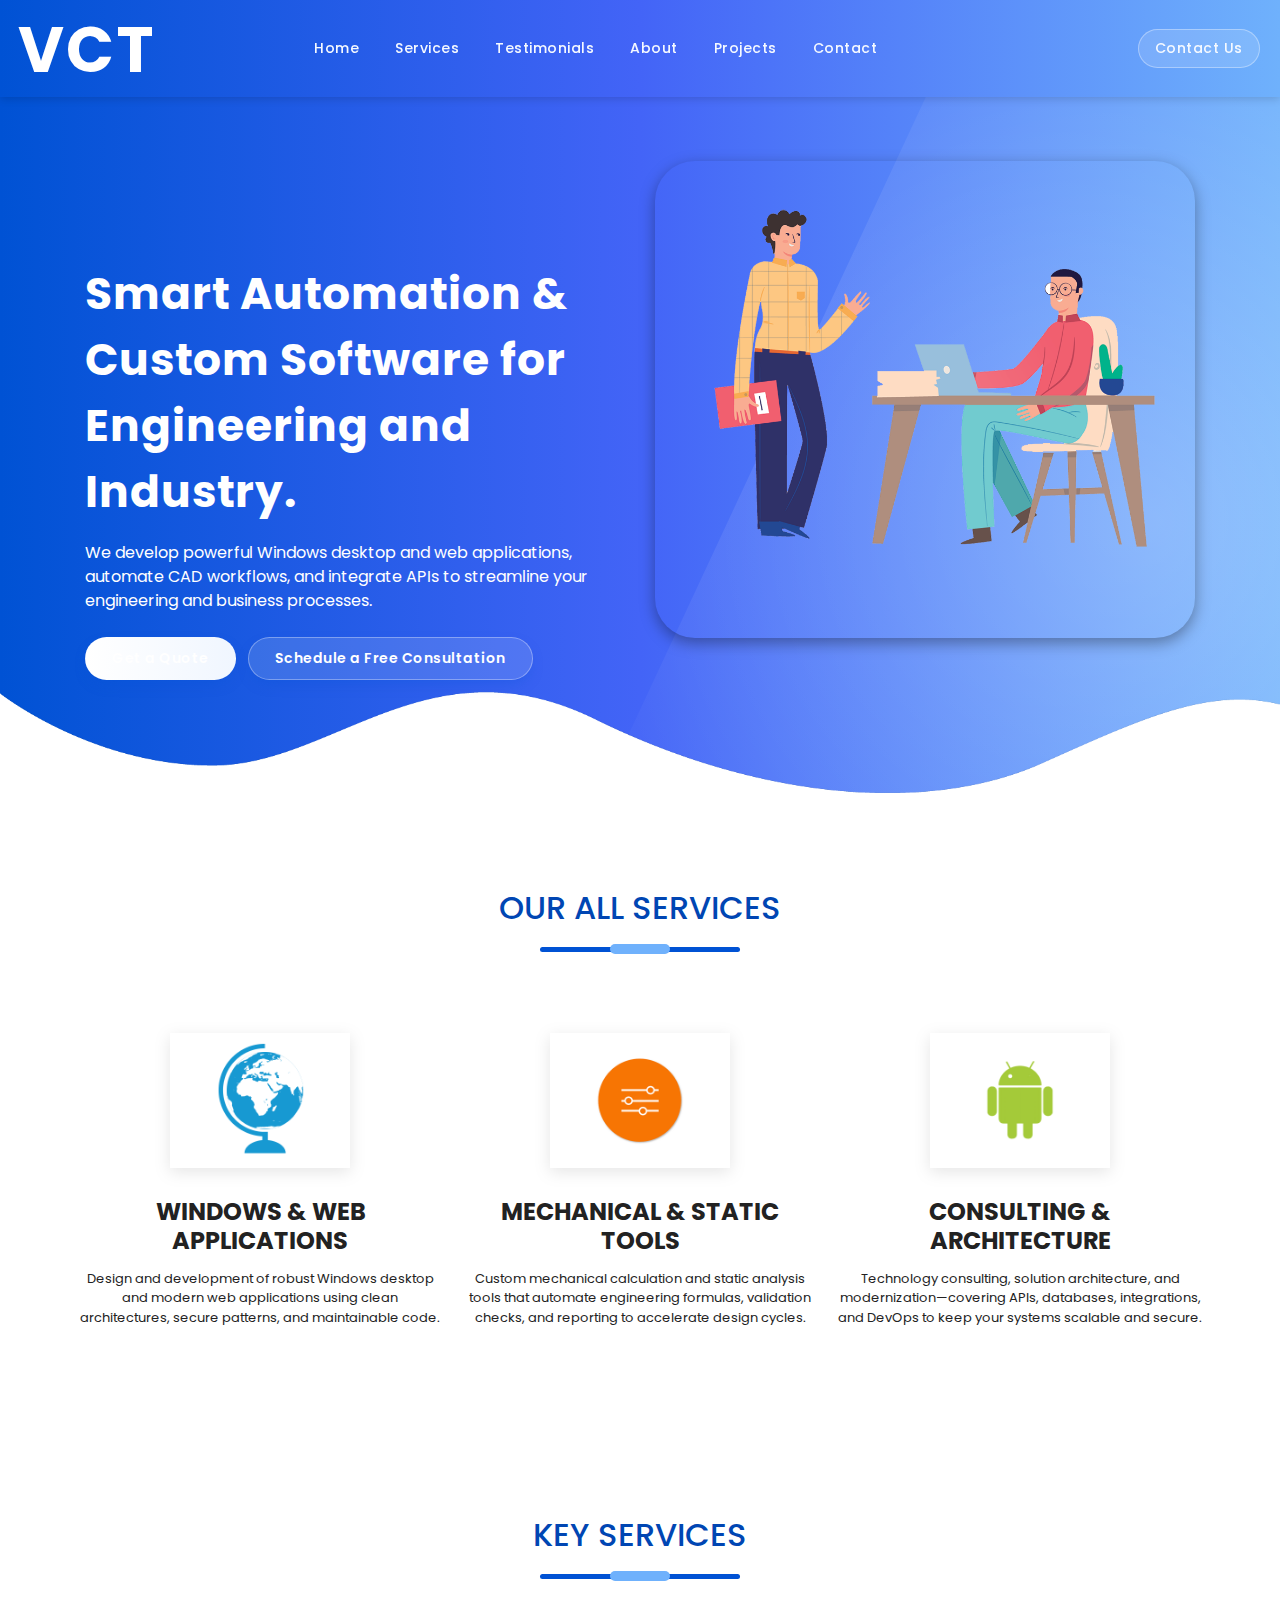
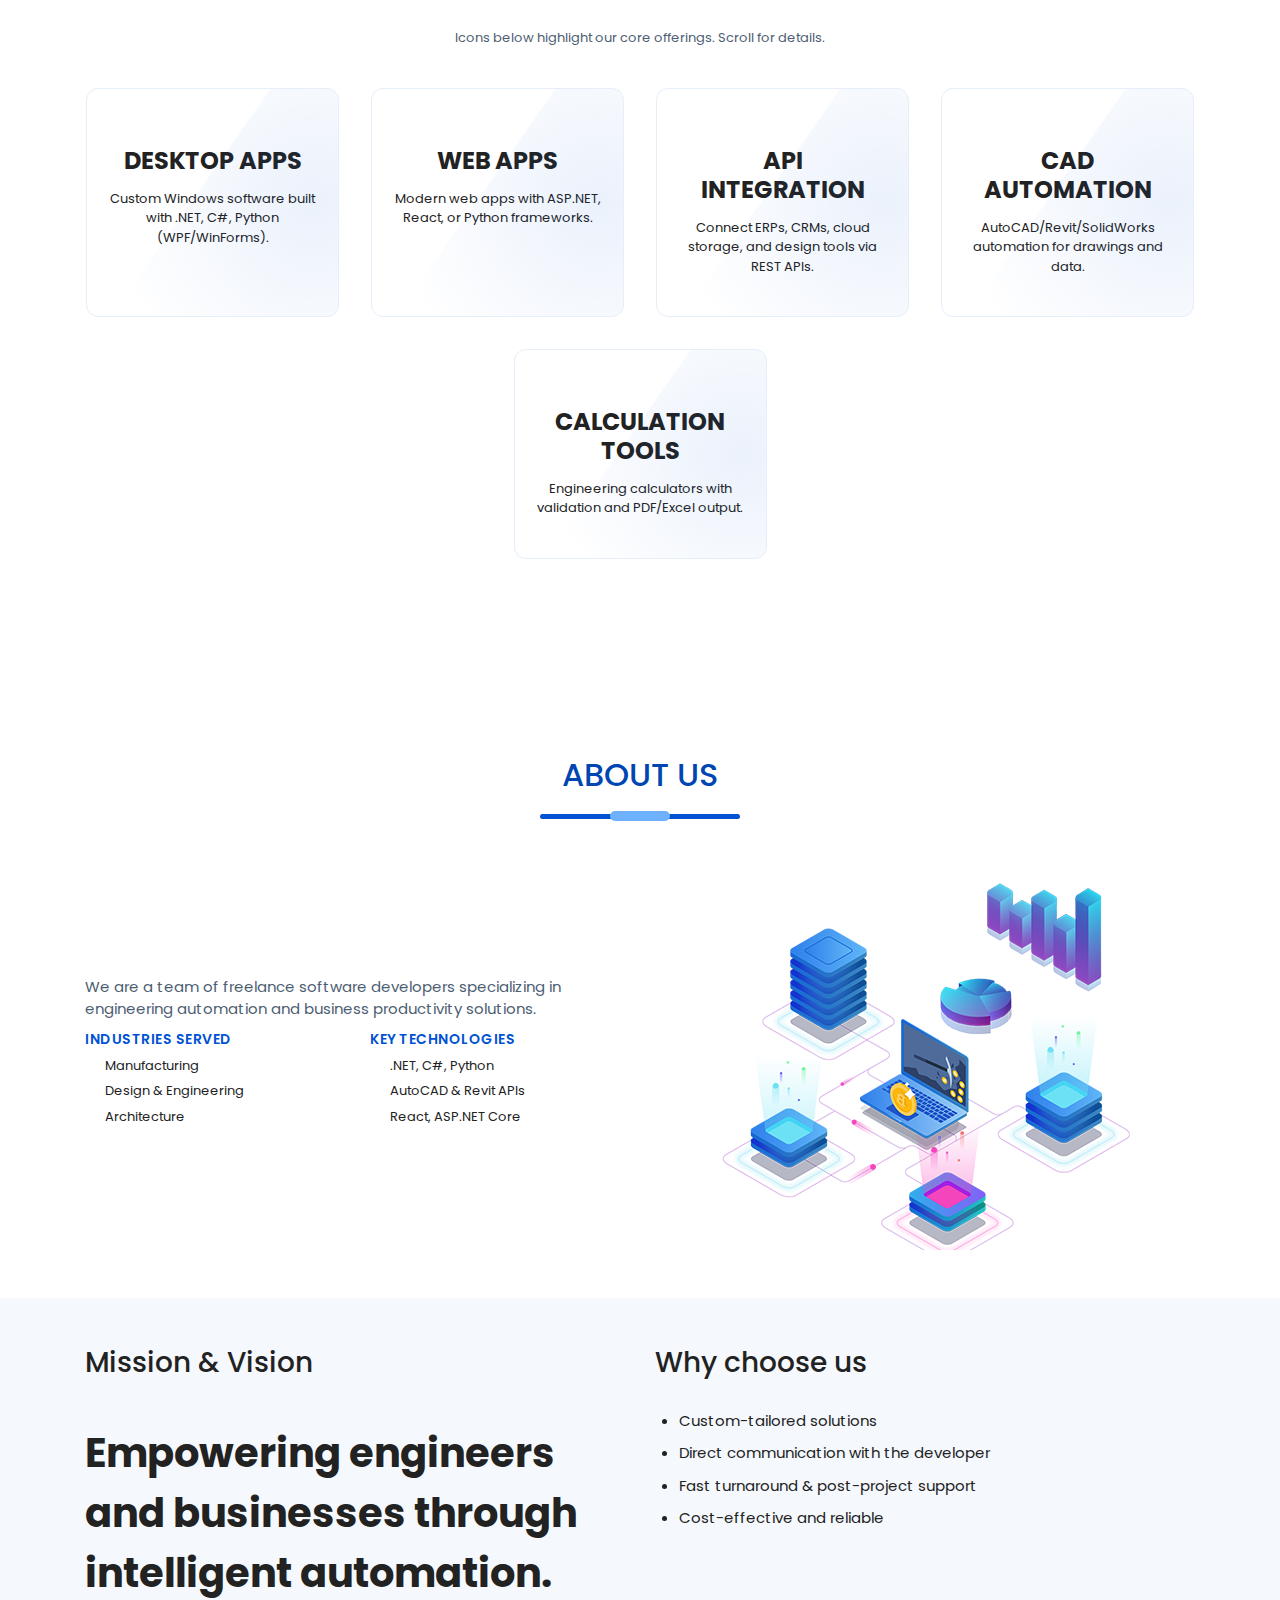
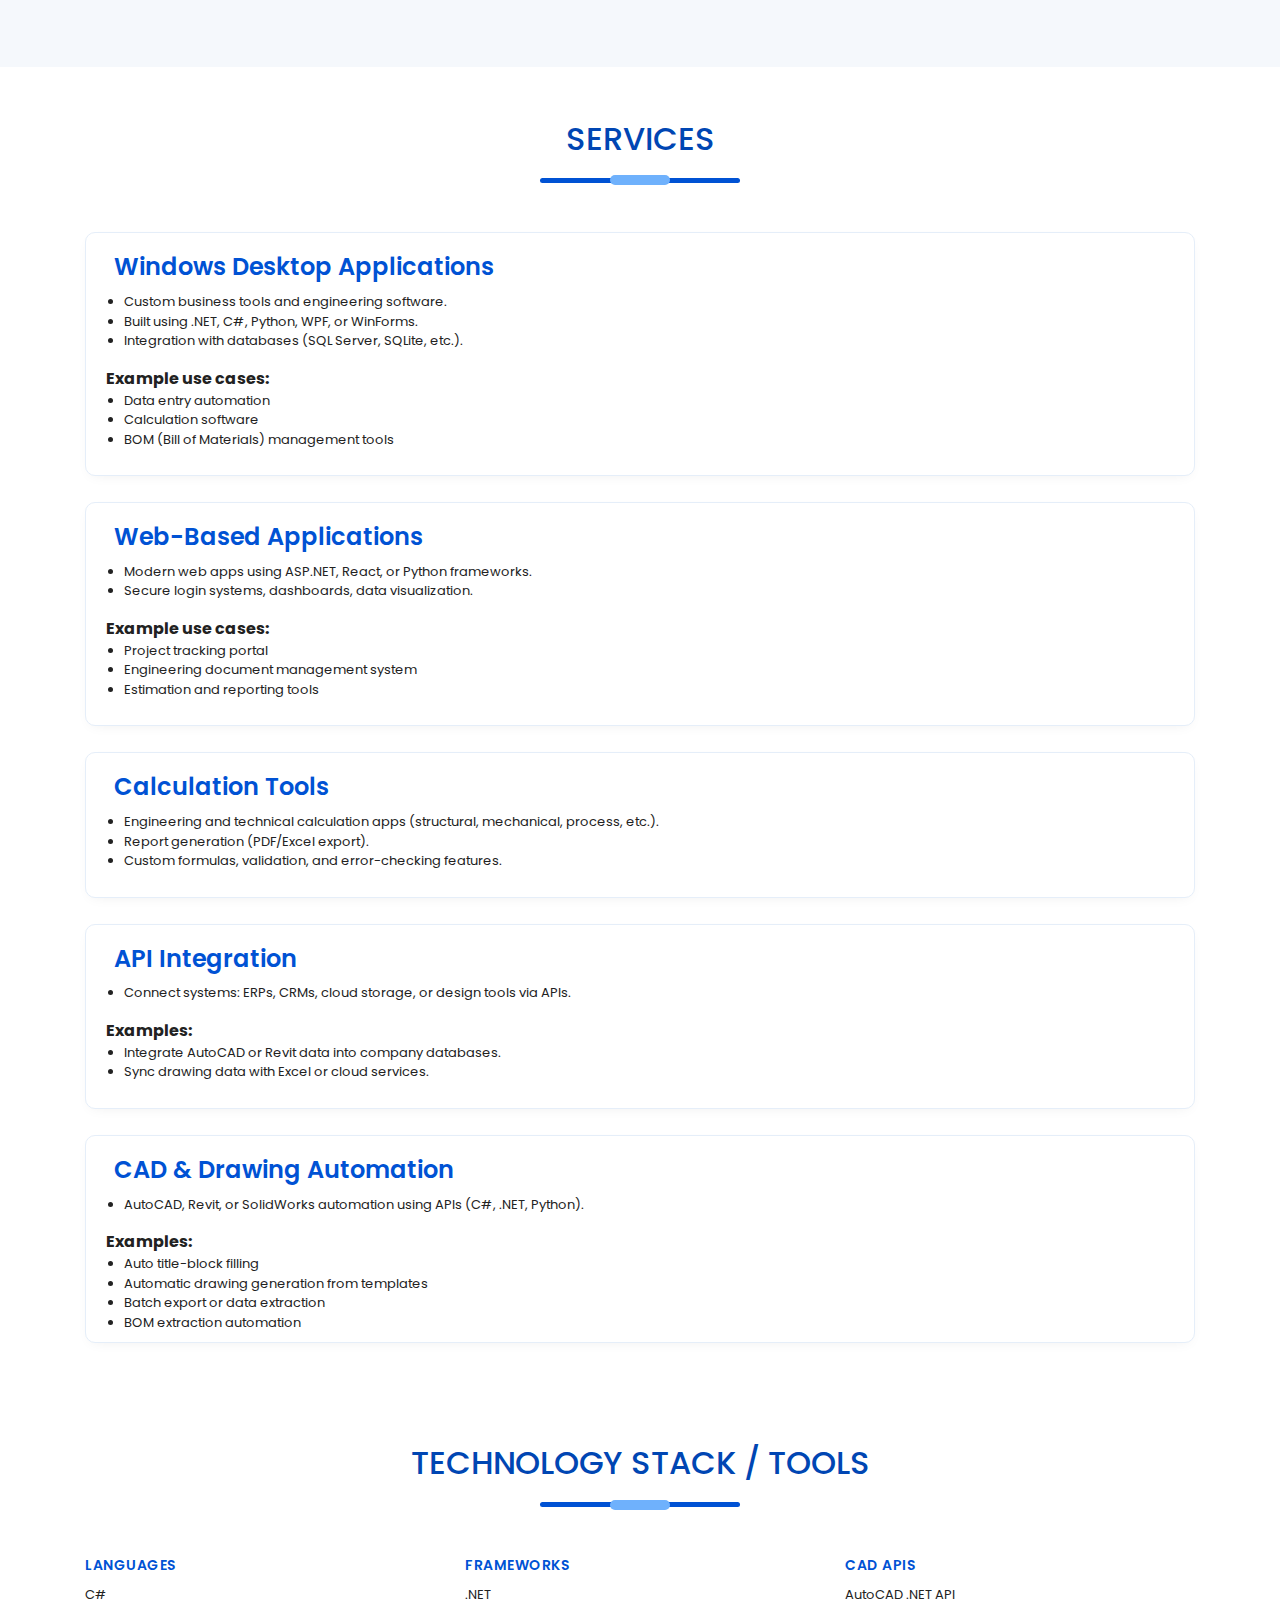
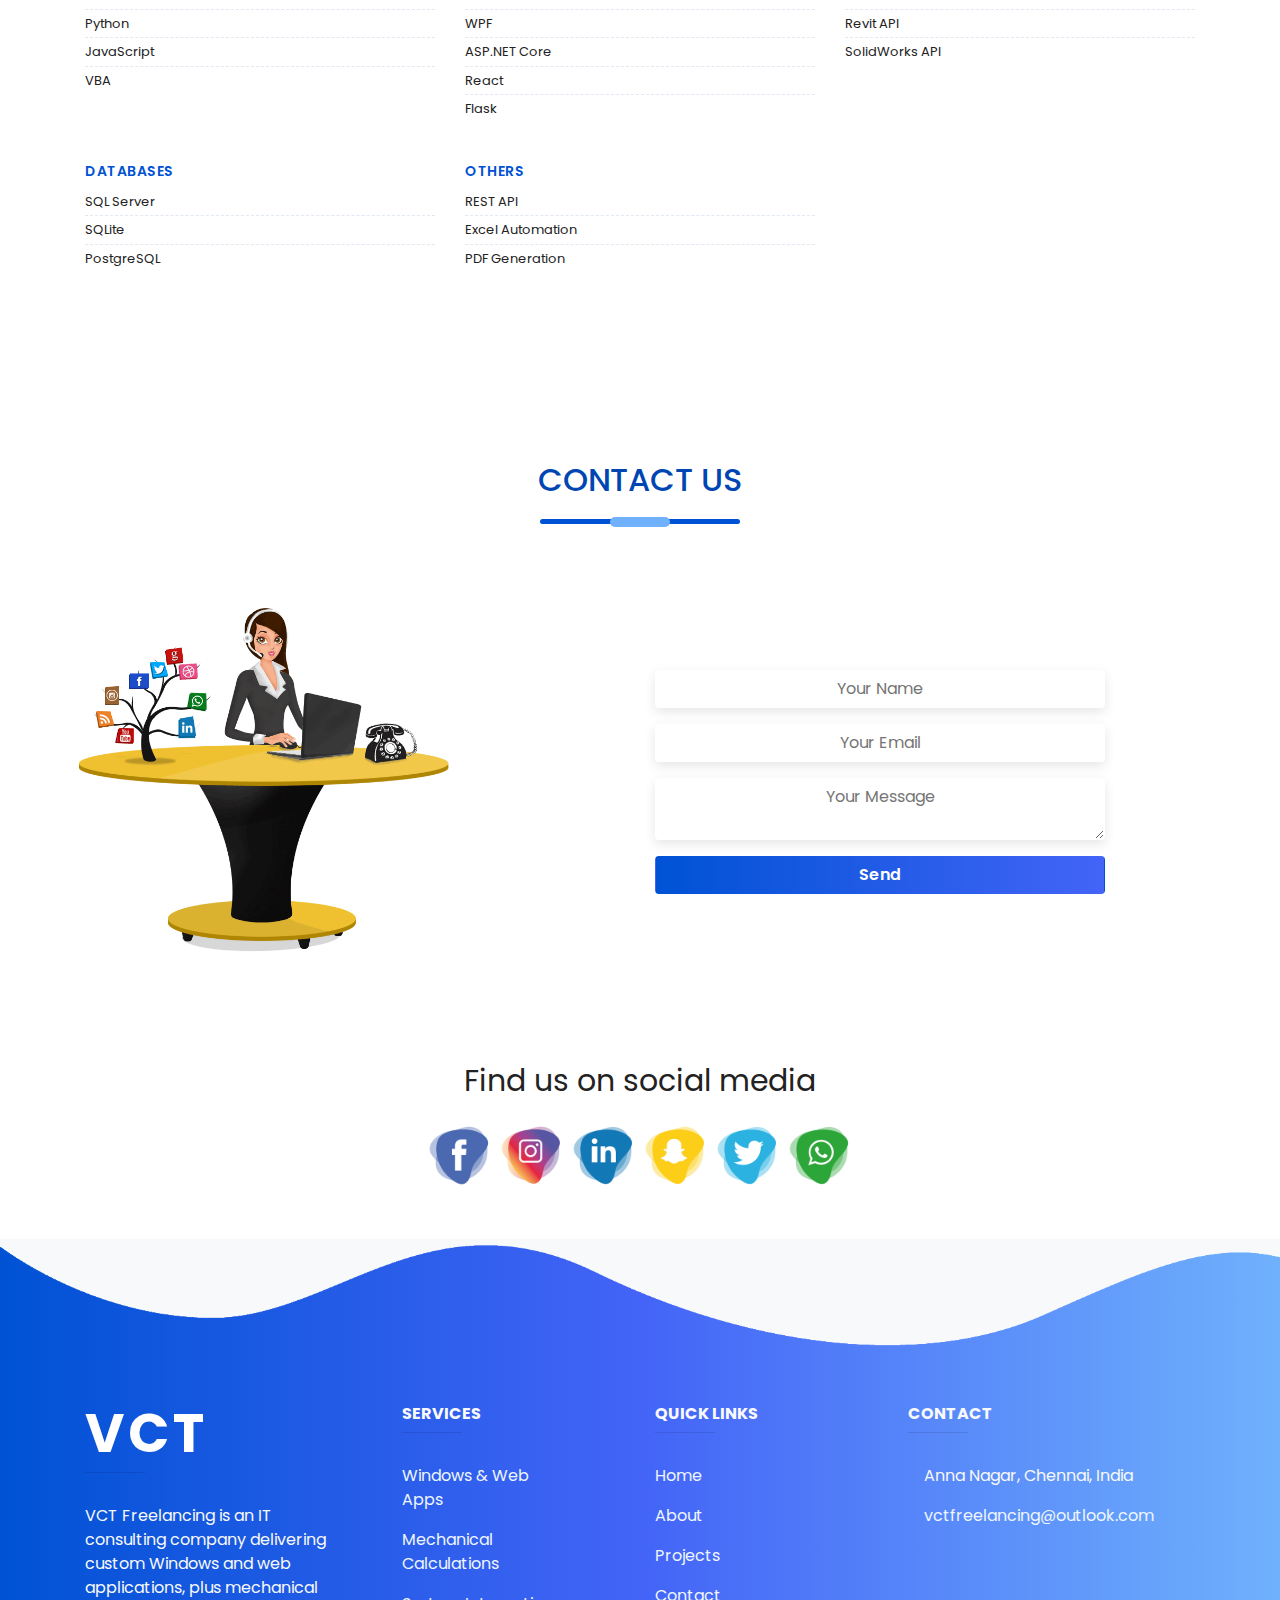
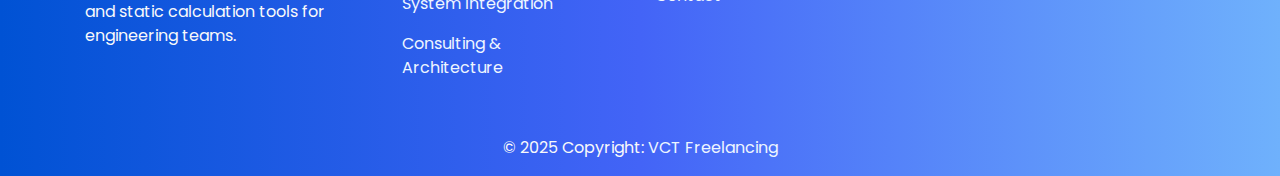
<file: index.html>
<!doctype html>
<html lang="en">
  <head>
    <!-- Required meta tags -->
    <meta charset="utf-8">
    <meta name="viewport" content="width=device-width, initial-scale=1, shrink-to-fit=no">

    <!--- font awesome cdn --->
    <link rel="stylesheet" href="https://pro.fontawesome.com/releases/v5.10.0/css/all.css" integrity="sha384-AYmEC3Yw5cVb3ZcuHtOA93w35dYTsvhLPVnYs9eStHfGJvOvKxVfELGroGkvsg+p" crossorigin="anonymous"/>


    <!-- Bootstrap CSS -->
    <link rel="stylesheet" href="https://maxcdn.bootstrapcdn.com/bootstrap/4.0.0/css/bootstrap.min.css" integrity="sha384-Gn5384xqQ1aoWXA+058RXPxPg6fy4IWvTNh0E263XmFcJlSAwiGgFAW/dAiS6JXm" crossorigin="anonymous">

    <!-- External CSS -->
    <link rel="stylesheet" href="style.css">
    <link rel="preconnect" href="https://fonts.googleapis.com">
    <link rel="preconnect" href="https://fonts.gstatic.com" crossorigin>
    <link href="https://fonts.googleapis.com/css2?family=Poppins:wght@300;400;600;700&display=swap" rel="stylesheet">
    <link rel="icon" type="image/png" href="images/favicon.png">
    <meta name="description" content="VCT Freelancing — IT consulting and custom software development for Windows and web. Specialists in mechanical and static calculation tools, automation, and robust applications.">
    <title>VCT Freelancing — IT Consulting & Software Development</title>
  </head>
  <body>
    <section class="nav_bar">
        <!--- navbar start --->
        <nav class="navbar navbar-expand-lg navbar-dark">
            <a class="navbar-brand" href="#" aria-label="VCT Home"><span class="brand-text">VCT</span></a>
            <button class="navbar-toggler" type="button" data-toggle="collapse" data-target="#navbarNav" aria-controls="navbarNav" aria-expanded="false" aria-label="Toggle navigation">
                <i class="fas fa-bars"></i>
            </button>
            <div class="collapse navbar-collapse" id="navbarNav">
                <ul class="navbar-nav m-auto">

                        <li class="nav-item">
                            <a class="nav-link" href="#">Home <span class="sr-only">(current)</span></a>
                        </li>
                        <li class="nav-item">
                            <a class="nav-link" href="#SERVICES">Services</a>
                        </li>
                        
                        <li class="nav-item">
                            <a class="nav-link" href="#TESTIMONIALS">Testimonials</a>
                        </li>
                        <li class="nav-item">
                            <a class="nav-link" href="#ABOUT">About</a>
                        </li>
                        <li class="nav-item">
                            <a class="nav-link" href="#PROJECT">Projects</a>
                        </li>
                        <li class="nav-item">
                            <a class="nav-link" href="#CONTACT">Contact</a>
                        </li>

                        
                </ul>
                
                <!-- Contact Us CTA -->
                <ul class="navbar-nav ml-auto">
                    <li class="nav-item">
                        <a class="nav-link contact-cta" href="#CONTACT">Contact Us</a>
                    </li>
                </ul>

            </div>
          </nav>
        <!--- navbar end --->



        <!------ sing up starts ------->
        
        
        
       

    </section>


    <!------ banner section starts ------>
    <section class="banner" aria-label="Hero">
        <div class="container">

            <!---- section row starts ---->
            <div class="row">


                <div class="col-md-6 play">
                    <p class="promo_title">Smart Automation & Custom Software for Engineering and Industry.</p>
                    <p>We develop powerful Windows desktop and web applications, automate CAD workflows, and integrate APIs to streamline your engineering and business processes.</p>
                    <div class="cta-group mt-4" role="group" aria-label="Primary calls to action">
                        <a href="#CONTACT" class="btn hero-btn primary">Get a Quote</a>
                        <a href="#CONTACT" class="btn hero-btn secondary ml-2">Schedule a Free Consultation</a>
                    </div>
                </div>


                <div class="col-md-6 text-center img pb-5">
                    <img src="images/home2.png" class="img-fluid" alt="Illustration of software development">
                </div>


            </div>
            <!---- section row ends ---->


        </div>

        <img src="images/wave1.png" class="bottom-img">
    </section>
    <!------ banner section ends ------>


    


    <!------ service section starts ------>
    <section class="services" id="SERVICES" aria-label="Services">

        <div class="container text-center">
            <div class="title_container pb-5"> <h2 class="title">OUR ALL SERVICES</h2></div>
            <div class="row">

                <div class="col-md-4 p-2">
                    <img src="images/web2.gif" alt="Web application icon">
                    <h4>Windows & Web Applications</h4>
                    <p>Design and development of robust Windows desktop and modern web applications using clean architectures, secure patterns, and maintainable code.</p>
                </div>

                <div class="col-md-4 mt-lg-0 mt-md-0 mt-3 mb-lg-0 mb-md-0 mb-3 p-2">
                    <img src="images/custom.gif" alt="Calculation tool icon">
                    <h4>Mechanical & Static Tools</h4>
                    <p>Custom mechanical calculation and static analysis tools that automate engineering formulas, validation checks, and reporting to accelerate design cycles.</p>
                </div>

                <div class="col-md-4 p-2">
                    <img src="images/android.gif" alt="Consulting icon">
                    <h4>Consulting & Architecture</h4>
                    <p>Technology consulting, solution architecture, and modernization—covering APIs, databases, integrations, and DevOps to keep your systems scalable and secure.</p>
                </div>

            </div>
            <!-- Removed All Services button per request -->
        </div>

    </section>
    <!------ service section ends ------>


    <!------ key services section starts ------>
    <section class="services" id="SERVICES" aria-label="Key Services">
        <div class="container text-center">
            <div class="title_container pb-4"> <h2 class="title">KEY SERVICES</h2></div>
            <p class="section-lead mb-4">Icons below highlight our core offerings. Scroll for details.</p>
            <div class="row services-cards">
                <div class="col-6 col-md-4 col-lg-3 p-3">
                    <div class="service-card h-100">
                        <i class="fas fa-desktop" aria-hidden="true"></i>
                        <h4>Desktop Apps</h4>
                        <p>Custom Windows software built with .NET, C#, Python (WPF/WinForms).</p>
                    </div>
                </div>
                <div class="col-6 col-md-4 col-lg-3 p-3">
                    <div class="service-card h-100">
                        <i class="fas fa-globe" aria-hidden="true"></i>
                        <h4>Web Apps</h4>
                        <p>Modern web apps with ASP.NET, React, or Python frameworks.</p>
                    </div>
                </div>
                <div class="col-6 col-md-4 col-lg-3 p-3">
                    <div class="service-card h-100">
                        <i class="fas fa-exchange-alt" aria-hidden="true"></i>
                        <h4>API Integration</h4>
                        <p>Connect ERPs, CRMs, cloud storage, and design tools via REST APIs.</p>
                    </div>
                </div>
                <div class="col-6 col-md-4 col-lg-3 p-3">
                    <div class="service-card h-100">
                        <i class="fas fa-drafting-compass" aria-hidden="true"></i>
                        <h4>CAD Automation</h4>
                        <p>AutoCAD/Revit/SolidWorks automation for drawings and data.</p>
                    </div>
                </div>
                <div class="col-6 col-md-4 col-lg-3 p-3 mx-auto">
                    <div class="service-card h-100">
                        <i class="fas fa-calculator" aria-hidden="true"></i>
                        <h4>Calculation Tools</h4>
                        <p>Engineering calculators with validation and PDF/Excel output.</p>
                    </div>
                </div>
            </div>
        </div>
    </section>

    <section class="testemoial pt-5 pb-5" id="TESTIMONIALS" aria-label="Feedback">
    <!---------- about us + expertise starts ---------->
    <section class="about_us pt-5 pb-5" id="ABOUT" aria-label="About VCT Freelancing">
        <div class="container">
            <div class="title_container pb-4 text-center"> <h2 class="title">ABOUT US</h2></div>
            <div class="row align-items-center">
                <div class="col-md-6 mb-4 mb-md-0">
                    <p class="section-lead">We are a team of freelance software developers specializing in engineering automation and business productivity solutions.</p>
                    <div class="row">
                        <div class="col-sm-6">
                            <h6 class="subtitle">Industries Served</h6>
                            <ul class="check-list">
                                <li>Manufacturing</li>
                                <li>Design & Engineering</li>
                                <li>Architecture</li>
                            </ul>
                        </div>
                        <div class="col-sm-6">
                            <h6 class="subtitle">Key Technologies</h6>
                            <ul class="check-list">
                                <li>.NET, C#, Python</li>
                                <li>AutoCAD & Revit APIs</li>
                                <li>React, ASP.NET Core</li>
                            </ul>
                        </div>
                    </div>
                </div>
                <div class="col-md-6 text-center">
                    <img src="images/network.png" class="img-fluid" alt="Connected network illustration">
                </div>
            </div>
        </div>
    </section>
    <!---------- about us + expertise ends ---------->

    <!---------- mission and why choose us starts ---------->
    <section class="about_section pb-5 pt-5" aria-label="Mission and Why Choose Us">
        <div class="container">
            <div class="row">
                <div class="col-md-6 mb-4 mb-md-0">
                    <h3 class="mb-3">Mission & Vision</h3>
                    <p>Empowering engineers and businesses through intelligent automation.</p>
                </div>
                <div class="col-md-6">
                    <h3 class="mb-3">Why choose us</h3>
                    <ul class="pl-4 pt-1">
                        <li>Custom-tailored solutions</li>
                        <li>Direct communication with the developer</li>
                        <li>Fast turnaround & post-project support</li>
                        <li>Cost-effective and reliable</li>
                    </ul>
                </div>
            </div>
        </div>
    </section>
    <!---------- mission and why choose us ends ---------->

    <!---------- detailed services starts ---------->
    <section class="services-detailed pt-5 pb-5" id="SERVICES-DETAILS" aria-label="Detailed Services">
        <div class="container">
            <div class="title_container pb-4 text-center"> <h2 class="title">SERVICES</h2></div>
            <div class="service-block mb-4">
                <h4><i class="fas fa-desktop mr-2" aria-hidden="true"></i>Windows Desktop Applications</h4>
                <ul>
                    <li>Custom business tools and engineering software.</li>
                    <li>Built using .NET, C#, Python, WPF, or WinForms.</li>
                    <li>Integration with databases (SQL Server, SQLite, etc.).</li>
                </ul>
                <p class="mb-0"><strong>Example use cases:</strong></p>
                <ul class="mb-3">
                    <li>Data entry automation</li>
                    <li>Calculation software</li>
                    <li>BOM (Bill of Materials) management tools</li>
                </ul>
            </div>

            <div class="service-block mb-4">
                <h4><i class="fas fa-globe mr-2" aria-hidden="true"></i>Web-Based Applications</h4>
                <ul>
                    <li>Modern web apps using ASP.NET, React, or Python frameworks.</li>
                    <li>Secure login systems, dashboards, data visualization.</li>
                </ul>
                <p class="mb-0"><strong>Example use cases:</strong></p>
                <ul class="mb-3">
                    <li>Project tracking portal</li>
                    <li>Engineering document management system</li>
                    <li>Estimation and reporting tools</li>
                </ul>
            </div>

            <div class="service-block mb-4">
                <h4><i class="fas fa-calculator mr-2" aria-hidden="true"></i>Calculation Tools</h4>
                <ul>
                    <li>Engineering and technical calculation apps (structural, mechanical, process, etc.).</li>
                    <li>Report generation (PDF/Excel export).</li>
                    <li>Custom formulas, validation, and error-checking features.</li>
                </ul>
            </div>

            <div class="service-block mb-4">
                <h4><i class="fas fa-exchange-alt mr-2" aria-hidden="true"></i>API Integration</h4>
                <ul>
                    <li>Connect systems: ERPs, CRMs, cloud storage, or design tools via APIs.</li>
                </ul>
                <p class="mb-0"><strong>Examples:</strong></p>
                <ul class="mb-3">
                    <li>Integrate AutoCAD or Revit data into company databases.</li>
                    <li>Sync drawing data with Excel or cloud services.</li>
                </ul>
            </div>

            <div class="service-block">
                <h4><i class="fas fa-drafting-compass mr-2" aria-hidden="true"></i>CAD & Drawing Automation</h4>
                <ul>
                    <li>AutoCAD, Revit, or SolidWorks automation using APIs (C#, .NET, Python).</li>
                </ul>
                <p class="mb-0"><strong>Examples:</strong></p>
                <ul class="mb-0">
                    <li>Auto title-block filling</li>
                    <li>Automatic drawing generation from templates</li>
                    <li>Batch export or data extraction</li>
                    <li>BOM extraction automation</li>
                </ul>
            </div>
        </div>
    </section>
    <!---------- detailed services ends ---------->

    <!---------- technology stack starts ---------->
    <section class="tech-stack pt-5 pb-5" id="TECH" aria-label="Technology Stack">
        <div class="container">
            <div class="title_container pb-4 text-center"> <h2 class="title">TECHNOLOGY STACK / TOOLS</h2></div>
            <div class="row">
                <div class="col-md-6 col-lg-4 mb-4">
                    <h5>Languages</h5>
                    <ul class="stack-list">
                        <li>C#</li>
                        <li>Python</li>
                        <li>JavaScript</li>
                        <li>VBA</li>
                    </ul>
                </div>
                <div class="col-md-6 col-lg-4 mb-4">
                    <h5>Frameworks</h5>
                    <ul class="stack-list">
                        <li>.NET</li>
                        <li>WPF</li>
                        <li>ASP.NET Core</li>
                        <li>React</li>
                        <li>Flask</li>
                    </ul>
                </div>
                <div class="col-md-6 col-lg-4 mb-4">
                    <h5>CAD APIs</h5>
                    <ul class="stack-list">
                        <li>AutoCAD .NET API</li>
                        <li>Revit API</li>
                        <li>SolidWorks API</li>
                    </ul>
                </div>
                <div class="col-md-6 col-lg-4 mb-4">
                    <h5>Databases</h5>
                    <ul class="stack-list">
                        <li>SQL Server</li>
                        <li>SQLite</li>
                        <li>PostgreSQL</li>
                    </ul>
                </div>
                <div class="col-md-6 col-lg-4 mb-4">
                    <h5>Others</h5>
                    <ul class="stack-list">
                        <li>REST API</li>
                        <li>Excel Automation</li>
                        <li>PDF Generation</li>
                    </ul>
                </div>
            </div>
        </div>
    </section>
    <!---------- technology stack ends ---------->

            </div>
        </div>
    </section>
    <!---------- project upgration ends ---------->

    <!---------- contact page starts ---------->
    <section class="contact_page pt-5 pb-5" id="CONTACT" aria-label="Contact form">
        <div class="title_container pb-5 text-center"> <h2 class="title">CONTACT US</h2></div>
        <div class="container">
            <div class="row">
                <div class="col-md-6 col-12 pl-5 pl-lg-0 pl-md-0 justify-content-center">
                    <img src="images/contact.gif" class='img-fluid ml-5 ml-lg-0 ml-md-0' alt="Contact illustration">
                </div>

                <div class="col-md-6 pt-5 mt-2">
                    <form name="contact" method="POST" data-netlify="true" netlify-honeypot="bot-field" action="/thanks.html" id="contact-form">
                        <input type="hidden" name="contact" value="contact">
                        <p style="display:none">
                            <label>Don’t fill this out: <input name="bot-field"></label>
                        </p>

                        <input type="text" name="name" class="btn col-lg-10 col-12 mt-3" placeholder="Your Name" aria-label="Your name" required>
                        <input type="email" name="email" class="btn col-lg-10 col-12 mt-3" placeholder="Your Email" aria-label="Your email" required>
                        <textarea name="message" placeholder="Your Message" class="btn col-lg-10 col-12 mt-3" aria-label="Your message" required></textarea>
                        <button type="submit" class="col-lg-10 col-12 btn mt-3 send_btn">Send</button>
                    </form>
                </div>
                
            </div>
        </div>
    </section>
    <!---------- contact page end ---------->



    <!---------- social media icon section starts ---------->
    <section class="pt-5 social_media_part pb-5" aria-label="Social media links">
        <p class="text-center">Find us on social media</p>
        <div class="container">
            <div class="images">
                <a href="#" aria-label="Facebook"><img src="images/facebook-icon.png" alt="Facebook"></a>
                <a href="#" aria-label="Instagram"><img src="images/instagram-icon.png" alt="Instagram"></a>
                <a href="#" aria-label="LinkedIn"><img src="images/linkedin-icon.png" alt="LinkedIn"></a>
                <a href="#" aria-label="Snapchat"><img src="images/snapchat-icon.png" alt="Snapchat"></a>
                <a href="#" aria-label="Twitter"><img src="images/twitter-icon.png" alt="Twitter"></a>
                <a href="#" aria-label="WhatsApp"><img src="images/whatsapp-icon.png" alt="WhatsApp"></a>
                
                
                
                
            </div>
        </div>

    </section>
    <!---------- social media icon section ends ---------->

   <!-- Footer -->
<footer class="footer_part text-light page-footer font-small blue-grey lighten-5" aria-label="Footer">
    <img src="images/wave2.png" class="footer-img">
  
    <!-- Footer Links -->
    <div class="container text-center text-md-left mt-5">
  
      <!-- Grid row -->
      <div class="row mt-3 dark-grey-text">
  
        <!-- Grid column -->
                <div class="col-md-3 col-lg-4 col-xl-3 mb-4">
  
          <!-- Content -->
                    <h6 class="text-uppercase font-weight-bold brand-text-footer" aria-label="VCT">VCT</h6>
          <hr class="teal accent-3 mb-4 mt-0 d-inline-block mx-auto" style="width: 60px;">
                    <p>VCT Freelancing is an IT consulting company delivering custom Windows and web applications, plus mechanical and static calculation tools for engineering teams.</p>
  
        </div>
        <!-- Grid column -->
  
        <!-- Grid column -->
                <div class="col-md-2 col-lg-2 col-xl-2 mx-auto mb-4">
  
          <!-- Links -->
                    <h6 class="text-uppercase font-weight-bold">Services</h6>
          <hr class="teal accent-3 mb-4 mt-0 d-inline-block mx-auto" style="width: 60px;">
          <p>
                        <a class="dark-grey-text" href="#SERVICES">Windows & Web Apps</a>
          </p>
          <p>
                        <a class="dark-grey-text" href="#SERVICES">Mechanical Calculations</a>
          </p>
          <p>
                        <a class="dark-grey-text" href="#SERVICES">System Integration</a>
          </p>
          <p>
                        <a class="dark-grey-text" href="#SERVICES">Consulting & Architecture</a>
          </p>
  
        </div>
        <!-- Grid column -->
  
        <!-- Grid column -->
                <div class="col-md-3 col-lg-2 col-xl-2 mx-auto mb-4">
  
          <!-- Links -->
                    <h6 class="text-uppercase font-weight-bold">Quick Links</h6>
          <hr class="teal accent-3 mb-4 mt-0 d-inline-block mx-auto" style="width: 60px;">
          <p>
                        <a class="dark-grey-text" href="#">Home</a>
          </p>
          <p>
                        <a class="dark-grey-text" href="#ABOUT">About</a>
          </p>
          <p>
                        <a class="dark-grey-text" href="#PROJECT">Projects</a>
          </p>
          <p>
                        <a class="dark-grey-text" href="#CONTACT">Contact</a>
          </p>
  
        </div>
        <!-- Grid column -->
  
        <!-- Grid column -->
        <div class="col-md-4 col-lg-3 col-xl-3 mx-auto mb-md-0 mb-4">
  
          <!-- Links -->
                    <h6 class="text-uppercase font-weight-bold">Contact</h6>
          <hr class="teal accent-3 mb-4 mt-0 d-inline-block mx-auto" style="width: 60px;">
                    <p>
                        <i class="fas fa-home mr-3" aria-hidden="true"></i> Anna Nagar, Chennai, India</p>
          <p>
                        <i class="fas fa-envelope mr-3"></i> <a href="mailto:vctfreelancing@outlook.com" class="dark-grey-text">vctfreelancing@outlook.com</a></p>
                    <!-- Phone and fax removed per request -->
  
        </div>
        <!-- Grid column -->
  
      </div>
      <!-- Grid row -->
  
    </div>
    <!-- Footer Links -->
  
    <!-- Copyright -->
        <div class="footer-copyright text-center text-black-50 py-3">© 2025 Copyright:
            <a class="dark-grey-text" href="#"> VCT Freelancing</a>
    </div>
    <!-- Copyright -->
  
  </footer>
  <!-- Footer -->

    <!-- Optional JavaScript -->
    <!-- jQuery first, then Popper.js, then Bootstrap JS -->
    <script src="https://code.jquery.com/jquery-3.2.1.slim.min.js" integrity="sha384-KJ3o2DKtIkvYIK3UENzmM7KCkRr/rE9/Qpg6aAZGJwFDMVNA/GpGFF93hXpG5KkN" crossorigin="anonymous"></script>
    <script src="https://cdnjs.cloudflare.com/ajax/libs/popper.js/1.12.9/umd/popper.min.js" integrity="sha384-ApNbgh9B+Y1QKtv3Rn7W3mgPxhU9K/ScQsAP7hUibX39j7fakFPskvXusvfa0b4Q" crossorigin="anonymous"></script>
        <script src="https://maxcdn.bootstrapcdn.com/bootstrap/4.0.0/js/bootstrap.min.js" integrity="sha384-JZR6Spejh4U02d8jOt6vLEHfe/JQGiRRSQQxSfFWpi1MquVdAyjUar5+76PVCmYl" crossorigin="anonymous"></script>
  </body>
</html>
</file>
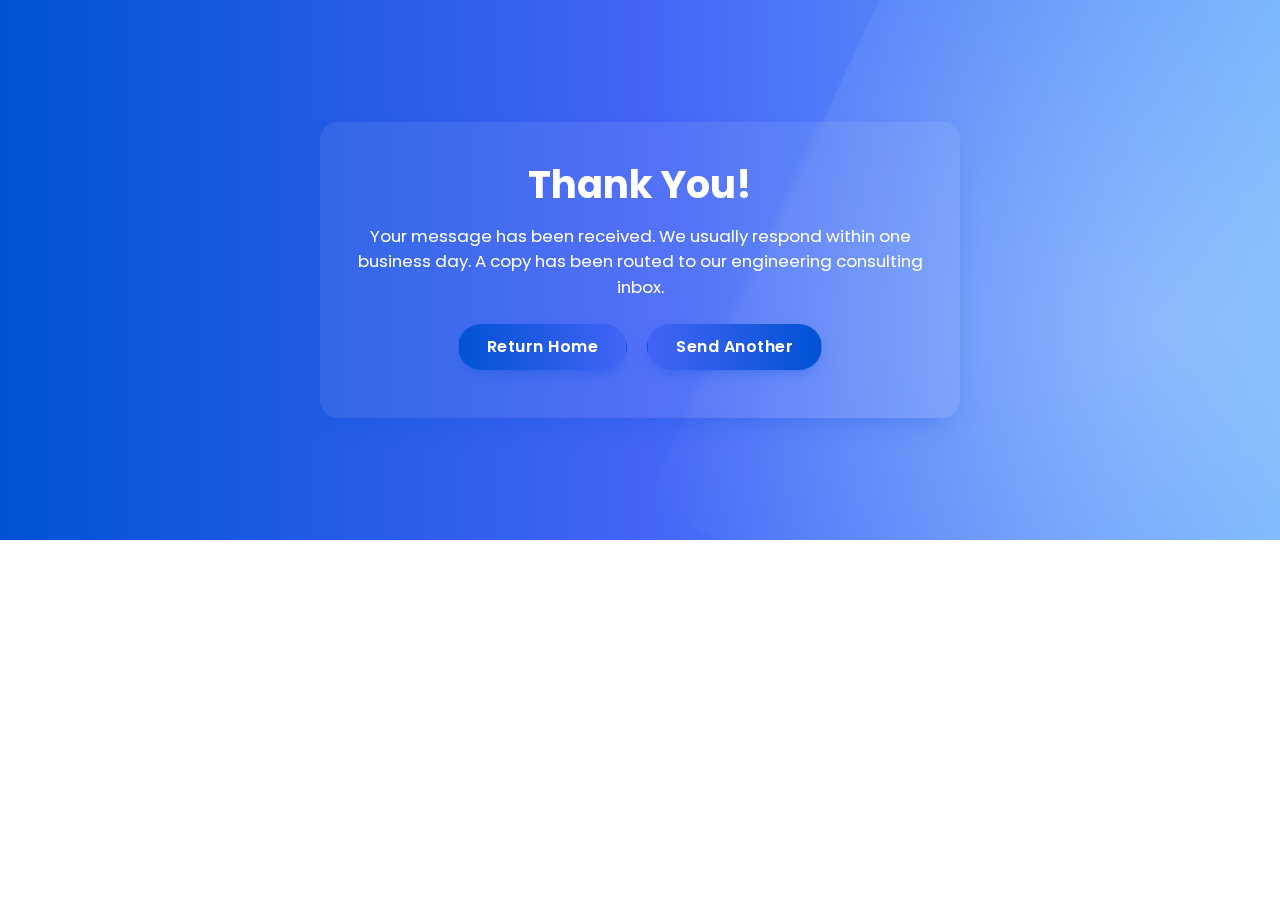
<file: thanks.html>
<!doctype html>
<html lang="en">
  <head>
    <meta charset="utf-8">
    <meta name="viewport" content="width=device-width,initial-scale=1">
    <title>Thank You — VCT Freelancing</title>
    <meta name="robots" content="noindex">
    <link rel="icon" type="image/png" href="images/favicon.png">
    <link rel="preconnect" href="https://fonts.googleapis.com">
    <link rel="preconnect" href="https://fonts.gstatic.com" crossorigin>
    <link href="https://fonts.googleapis.com/css2?family=Poppins:wght@300;400;600;700&display=swap" rel="stylesheet">
    <link rel="stylesheet" href="https://maxcdn.bootstrapcdn.com/bootstrap/4.0.0/css/bootstrap.min.css" integrity="sha384-Gn5384xqQ1aoWXA+058RXPxPg6fy4IWvTNh0E263XmFcJlSAwiGgFAW/dAiS6JXm" crossorigin="anonymous">
    <link rel="stylesheet" href="style.css">
    <style>
      .thanks-hero{min-height:60vh;display:flex;align-items:center;justify-content:center;text-align:center;padding:2rem;} 
      .thanks-hero .box{background:rgba(255,255,255,0.08);backdrop-filter:blur(4px);padding:2.5rem 2rem;border-radius:18px;max-width:640px;margin:auto;box-shadow:0 12px 28px -12px rgba(0,82,212,.35);} 
      .thanks-hero h1{font-weight:700;font-size:2.4rem;margin-bottom:1rem;} 
      .thanks-hero p{font-size:1.05rem;line-height:1.5;} 
      .thanks-actions a{margin:0.5rem;} 
    </style>
  </head>
  <body>
    <section class="banner thanks-hero" aria-label="Submission confirmation">
      <div class="box text-white">
        <h1>Thank You!</h1>
        <p>Your message has been received. We usually respond within one business day. A copy has been routed to our engineering consulting inbox.</p>
        <div class="thanks-actions mt-3">
          <a href="/" class="btn all_services_btn">Return Home</a>
          <a href="/#CONTACT" class="btn all_services_btn" style="background-image:linear-gradient(90deg,#4364F7,#0052D4);">Send Another</a>
        </div>
      </div>
    </section>
  </body>
</html>
</file>
<file: style.css>
*{
    margin:0;
    padding:0;
}
body{
    font-family: 'Poppins', sans-serif;
    background-color:#ffffff;
    color:#222;
}

/*---- navbar start ----*/
.nav_bar{
    position:sticky;
    top:0;
    z-index:10;
}
.navbar{
    background-image: linear-gradient(90deg, #0052D4 0%, #4364F7 50%, #6FB1FC 100%);
    padding:0 !important;
    box-shadow:0 2px 8px rgba(0,0,0,.15);
}
.navbar-brand .brand-text{
    font-size:63px;
    font-weight:700;
    letter-spacing:2px;
    color:#fff;
    padding:14px 8px 10px 18px;
    display:inline-block;
    line-height:1;
    transition:.3s;
}
.navbar-brand .brand-text:hover{transform:scale(1.05);}
.navbar-nav li{
    padding:0px 10px ;
}
.navbar-nav li a{
    color:#f5f9ff !important;
    font-size:14px !important;
    text-align:center !important;
    transition: .35s;
    font-weight:500;
    letter-spacing:.5px;
    position:relative;
}
.navbar-nav li a:after{
    content:'';
    position:absolute;
    left:50%;
    bottom:4px;
    width:0;
    height:2px;
    background:#fff;
    transition:.35s;
    transform:translateX(-50%);
    border-radius:2px;
}
.navbar-nav li a:hover:after{
    width:60%;
}
/*.login_singup a:hover{
    color:#a517ba !important;
    background-color:white;
    border-radius:2px;
}*/

.fa-bars{
    color:white;
    font-size:30px !important;
}
.navbar-toggler{
    outline:none !important;
}

/*---- navbar ends ----*/

/* Contact CTA style */
.contact-cta{
    background:#ffffff22;
    border-radius:24px;
    padding:8px 16px !important;
    margin-right:10px;
    border:1px solid rgba(255,255,255,.35);
}
.contact-cta:hover{
    background:#ffffff33;
}


/*---- banner starts ----*/
.banner{
    background-image: linear-gradient(90deg, #0052D4 0%, #4364F7 50%, #6FB1FC 100%);
    color:white;
    padding-top:5%;
    position:relative;
    overflow:hidden;
}
.banner:before{
    content:'';
    position:absolute;
    top:-10%;
    right:-20%;
    width:60%;
    height:140%;
    background:radial-gradient(circle at center, rgba(255,255,255,.25), rgba(255,255,255,0));
    transform:rotate(25deg);
}
.promo_title{
    font-size:44px;
    font-weight:700;
    margin-top:100px;
    letter-spacing:1px;
}
.hero-btn{
    background:#fff;
    color:#0052D4;
    font-weight:600;
    padding:10px 26px;
    border-radius:40px;
    box-shadow:0 6px 16px -6px rgba(0,82,212,.4);
    transition:.35s;
    font-size:14px;
    letter-spacing:.5px;
}
.hero-btn.primary{
    background-image: linear-gradient(90deg,#ffffff,#f0f6ff);
}
.hero-btn.secondary{
    background:#ffffff22;
    color:#fff;
    border:1px solid #ffffff55;
}
.hero-btn:hover{
    transform:translateY(-2px);
    box-shadow:0 10px 24px -8px rgba(0,82,212,.5);
    text-decoration:none;
}
.hero-btn.secondary:hover{
    background:#ffffff33;
}
.play_btn{
    width:48px;
    margin:20px;
    filter:drop-shadow(0 4px 10px rgba(0,0,0,.25));
}
.banner a{
    color:white;
    transition:0.9s;
}
.play img:hover,.img img{
    box-shadow: rgba(0, 0, 0, 0.35) 0px 5px 15px;
    border-radius:40px;
}
.img-fluid{
    
    border-radius:40px;
}
.bottom-img{
    width:100%;
}

/*---- banner ends ----*/

/*---------- services section starts ----------*/

.services{
    padding:80px 0px;
}
.services i{
    font-size:50px;
    color:#0052D4;
}
.services img{
    width:20vh;
    filter:drop-shadow(0 4px 8px rgba(0,0,0,.1));
}
.services i:hover{
    color:#4364F7;
}
.services h4{
    font-weight:bolder;
    padding:5px;
    margin-top:25px;
    text-transform:uppercase;
}
.services p{
    font-size:13px;
}
.services .col-md-4:hover{
    box-shadow: rgba(149, 157, 165, 0.2) 0px 8px 24px;
}

/* New service card grid */
.services-cards .service-card{
    background:#ffffff;
    border:1px solid #e5eef9;
    border-radius:12px;
    padding:28px 18px 24px;
    transition:.35s;
    position:relative;
    overflow:hidden;
}
.services-cards .service-card:before{
    content:"";
    position:absolute;
    top:-30%;
    right:-30%;
    width:80%;
    height:160%;
    background:radial-gradient(circle at center, rgba(0,82,212,.08), rgba(0,82,212,0));
    transform:rotate(35deg);
}
.services-cards .service-card:hover{
    box-shadow:0 10px 28px -10px rgba(0,82,212,.25);
    transform:translateY(-4px);
}
.services-cards i{
    font-size:42px;
    margin-bottom:10px;
}
.section-lead{font-size:15px; color:#4d5e72; max-width:760px; margin:0 auto;}

/* About / lists */
.subtitle{font-weight:600; font-size:14px; letter-spacing:.5px; text-transform:uppercase; color:#0052D4; margin-top:10px;}
.check-list{list-style:none; padding-left:0;}
.check-list li{position:relative; padding-left:20px; font-size:13px; margin-bottom:6px;}
.check-list li:before{content:"\f00c"; font-family:'Font Awesome 5 Free'; font-weight:900; position:absolute; left:0; top:2px; color:#0052D4; font-size:12px;}

/* Detailed services */
.services-detailed .service-block h4{font-weight:600; margin-bottom:10px; color:#0052D4;}
.services-detailed .service-block ul{font-size:13px; margin-left:18px;}
.services-detailed .service-block{background:#ffffff; border:1px solid #e5eef9; border-radius:10px; padding:20px 20px 10px; box-shadow:0 4px 14px -6px rgba(0,0,0,.08);}
.services-detailed .service-block + .service-block{margin-top:26px;}

/* Tech stack */
.tech-stack h5{font-weight:600; color:#0052D4; letter-spacing:.5px; text-transform:uppercase; font-size:14px;}
.stack-list{list-style:none; padding-left:0; font-size:13px;}
.stack-list li{padding:4px 0; border-bottom:1px dashed #e0e8f2;}
.stack-list li:last-child{border-bottom:none;}

.title{
    color:#0046b3;
}
.title::before{
    content:"";
    background:#0052D4;
    height:5px;
    width:200px;
    margin-left:auto;
    margin-right:auto;
    display:block;
    transform:translateY(63px);
    border-radius:4px;
}
.title::after{
    content:"";
    background:#6FB1FC;
    height:10px;
    width:60px;
    margin-left:auto;
    margin-right:auto;
    margin-bottom:40px;
    display:block;
    transform:translateY(17px);
    border-radius:6px;
}

.all_services_btn{
    background-image: linear-gradient(90deg, #0052D4 0%, #4364F7 100%);
    color:white;
    border-radius:40px;
    margin-top:30px;
    transition: .35s;
    padding:10px 28px;
    font-weight:600;
    letter-spacing:.5px;
    box-shadow:0 6px 18px -8px rgba(0,82,212,.6);
}
.all_services_btn:hover{
    background-image: linear-gradient(90deg,#4364F7 0%, #0052D4 100%);
    transform:translateY(-2px);
    box-shadow:0 10px 24px -10px rgba(0,82,212,.65);
}


/*---------- services section ends ----------*/


/*---------- package section srtarts ----------*/
.about_section{
    background-color:#f5f8fc;
}
.about_section p{
    font-size:40px;
    font-weight:bolder;
    margin-top:8%;
}
.about_section ul li{
    font-size: 15px;
    margin:10px 0px;
}
/*---------- package section ends ----------*/

/*---------- testimonial part starts --------*/
.testimonials{
    border-left: 4px solid #0052D4; 
    margin-bottom:50px;
    background:#ffffff;
    border-radius:4px;
    padding:22px 18px;
    box-shadow:0 2px 10px rgba(0,0,0,.05);
}
.testimonials img{
    height:60px;
    width:60px;
    border-radius: 50%;
    margin:0 10px;
}
.user_information{
    display:inline-block;
    font-size:12px;
}
.user_about{
    font-size:14px;
}
/*---------- testimonial part ends --------*/

/*---------- contact part starts----------*/
.contact_page img{
    width:70%;
}
.contact_page input,.contact_page textarea{
    box-shadow: rgba(0, 0, 0, 0.1) 0px 4px 12px;
}
.send_btn{
    background:linear-gradient(90deg,#0052D4,#4364F7);
    color:white;
    font-weight:600;
    letter-spacing:.5px;
}
.send_btn:hover{
    background:linear-gradient(90deg,#4364F7,#0052D4);
}
/*---------- contact part ends----------*/


/*---------- social media icon part starts ----------*/
.social_media_part p{
    font-size:30px;
}
.social_media_part img{
    width:8vh;
    transition: .4s;
}
.social_media_part img:hover{
    transform:translateY(-6px) scale(1.05);
}
.images{
    display:flex;
    justify-content: center;

}
/*---------- social media icon part ends ----------*/

/*---------- footer start ----------*/
.footer_part{
    background-image: linear-gradient(90deg, #0052D4 0%, #4364F7 50%, #6FB1FC 100%);
}
.footer-img{
    width:100%;
}
.brand-text-footer{
    font-size:54px;
    font-weight:700;
    letter-spacing:4px;
    color:#fff;
    line-height:1.1;
}
.company_desc{
    color:white;
    font-size:12px;
}
.footer_contact h5{
    color:white;
}
.footer_contact ul li{
    list-style: none;
}
.footer_contact a{
    color:white;
    font-size:12px;
}
.footer_part a{
    color:#eef6ff;
}
.footer_part a:hover{
    color:#ffffff;
    text-decoration:none;
}

/* Utility tweaks */
::selection{
    background:#0052D4;
    color:#fff;
}
html { scroll-behavior: smooth; }

/* Responsive adjustments */
@media (max-width: 767.98px){
    .promo_title{font-size:34px; margin-top:40px;}
    .navbar-brand .brand-text{font-size:51px; padding:12px 6px 8px 14px;}
    .services img{width:16vh;}
    .services-cards .service-card{padding:22px 14px;}
    .services-cards i{font-size:34px;}
    .hero-btn{margin-bottom:10px; width:100%;}
}

/*---------- footer ends ----------*/
</file>
